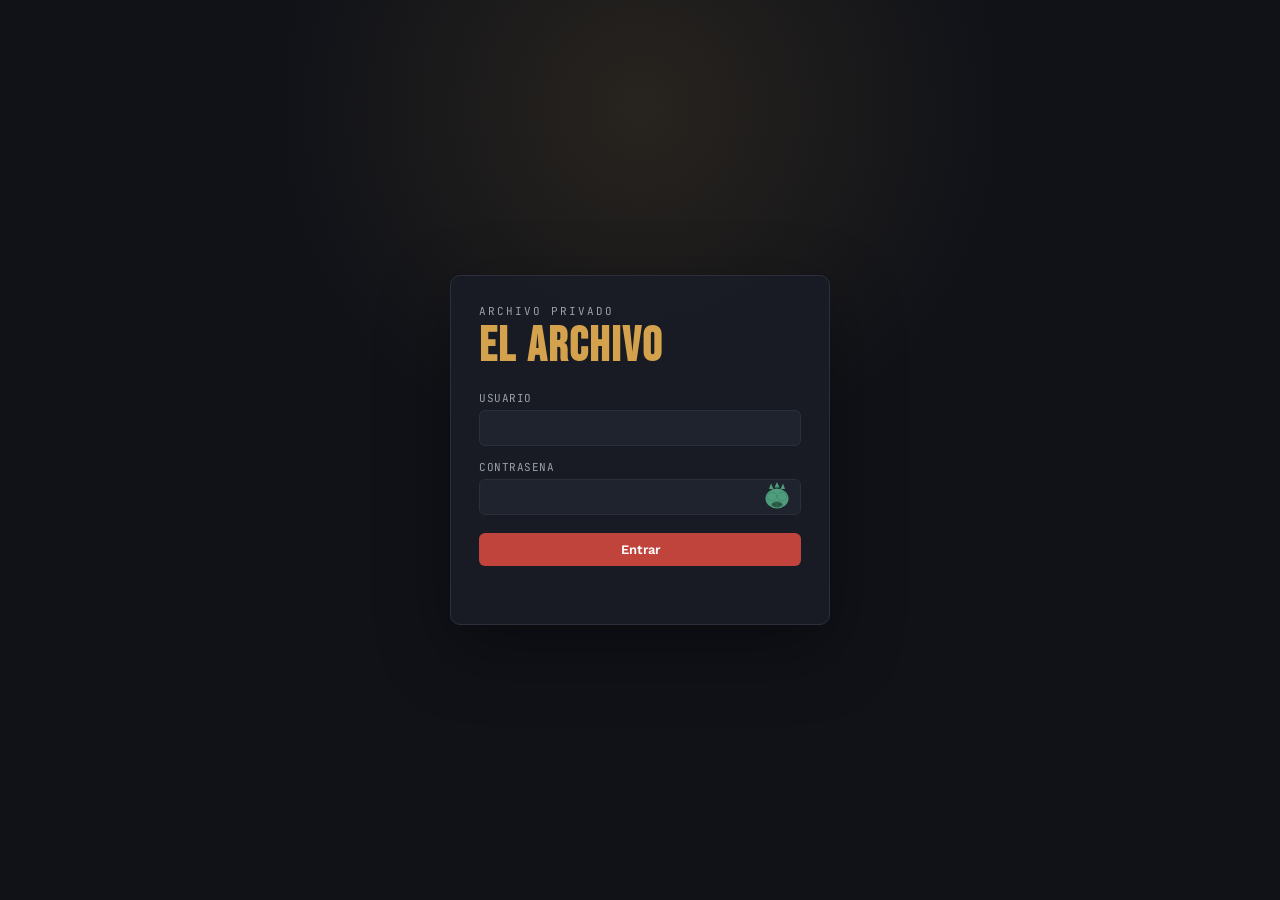
<file: login.html>
<!DOCTYPE html>
<html lang="es">
<head>
<meta charset="UTF-8">
<meta name="viewport" content="width=device-width, initial-scale=1">
<meta name="description" content="Entrada privada a El Archivo.">
<title>Entrar - El Archivo</title>
<link rel="stylesheet" href="style.css">
</head>
<body class="login-page">
  <main class="login-shell">
    <section class="login-card" aria-labelledby="loginTitle">
      <p class="login-kicker">Archivo privado</p>
      <h1 id="loginTitle">EL ARCHIVO</h1>
      <form id="loginForm" class="login-form">
        <div class="field">
          <label for="loginUser">Usuario</label>
          <input id="loginUser" name="username" type="text" autocomplete="username" required>
        </div>
        <div class="field">
          <label for="loginPassword">Contrasena</label>
          <div class="password-wrap">
            <input id="loginPassword" name="password" type="password" autocomplete="current-password" required>
            <button type="button" class="pw-toggle" id="pwToggle" aria-label="Mostrar contrasena" aria-pressed="false">
              <svg id="dinoIcon" class="dino" viewBox="0 0 64 64" xmlns="http://www.w3.org/2000/svg" aria-hidden="true">
                <polygon class="dino-spike" points="16,16 20,5 25,16"></polygon>
                <polygon class="dino-spike" points="27,13 32,2 37,13"></polygon>
                <polygon class="dino-spike" points="39,16 44,5 48,16"></polygon>
                <ellipse class="dino-head" cx="32" cy="35" rx="23" ry="20"></ellipse>
                <ellipse class="dino-snout" cx="32" cy="47" rx="11" ry="6"></ellipse>
                <circle class="dino-nostril" cx="27" cy="47" r="1.4"></circle>
                <circle class="dino-nostril" cx="37" cy="47" r="1.4"></circle>
                <circle class="dino-eye" cx="22" cy="31" r="7"></circle>
                <circle class="dino-eye" cx="42" cy="31" r="7"></circle>
                <circle class="dino-pupil" cx="22" cy="31" r="3.2"></circle>
                <circle class="dino-pupil" cx="42" cy="31" r="3.2"></circle>
                <g class="dino-hand dino-hand-left">
                  <ellipse cx="22" cy="31" rx="9.5" ry="8.5"></ellipse>
                  <path class="dino-claw" d="M14,29 l-4,-2 M14,31 l-5,0 M14,33 l-4,2"></path>
                </g>
                <g class="dino-hand dino-hand-right">
                  <ellipse cx="42" cy="31" rx="9.5" ry="8.5"></ellipse>
                  <path class="dino-claw" d="M50,29 l4,-2 M50,31 l5,0 M50,33 l4,2"></path>
                </g>
              </svg>
            </button>
          </div>
        </div>
        <button class="btn-primary login-submit" type="submit">Entrar</button>
        <p class="login-error" id="loginError" role="alert"></p>
      </form>
    </section>
  </main>
  <script>
    const pwInput = document.getElementById('loginPassword');
    const pwToggle = document.getElementById('pwToggle');
    const dinoIcon = document.getElementById('dinoIcon');
    pwToggle.addEventListener('click', () => {
      const showing = pwInput.type === 'text';
      pwInput.type = showing ? 'password' : 'text';
      dinoIcon.classList.toggle('peeking', !showing);
      pwToggle.setAttribute('aria-pressed', String(!showing));
      pwToggle.setAttribute('aria-label', showing ? 'Mostrar contrasena' : 'Ocultar contrasena');
    });

    const form = document.getElementById('loginForm');
    const error = document.getElementById('loginError');
    form.addEventListener('submit', async event => {
      event.preventDefault();
      error.textContent = '';
      const button = form.querySelector('.login-submit');
      button.disabled = true;
      try {
        const res = await fetch('/api/login', {
          method: 'POST',
          headers: { 'Content-Type': 'application/json' },
          body: JSON.stringify({
            username: document.getElementById('loginUser').value.trim(),
            password: document.getElementById('loginPassword').value,
          }),
        });
        if (!res.ok) {
          const data = await res.json().catch(() => ({}));
          throw new Error(data.error || 'No se pudo entrar');
        }
        window.location.href = '/';
      } catch (e) {
        error.textContent = e.message;
      } finally {
        button.disabled = false;
      }
    });
  </script>
</body>
</html>
</file>
<file: style.css>
@import url('https://fonts.googleapis.com/css2?family=Bebas+Neue&family=Work+Sans:wght@400;500;600&family=JetBrains+Mono:wght@400;600&display=swap');

/* ============================================================
   TOKENS
   ============================================================ */
:root{
  --ink:#eef0f0;
  --dim:#9aa0ab;
  --faint:#5c6270;
  --bg:#101218;
  --panel:#191c25;
  --panel-2:#1f232e;
  --panel-3:#252a37;
  --line:#2b2f3b;
  --gold:#d4a24c;
  --gold-dim:#8a6a30;
  --crimson:#c1443c;
  --crimson-dim:#7a2d28;
  --jade:#4e9d7c;
  --jade-dim:#2f5f4b;
  --display: 'Bebas Neue', sans-serif;
  --body: 'Work Sans', sans-serif;
  --mono: 'JetBrains Mono', monospace;
}
*{ box-sizing:border-box; }
html{ scroll-behavior:smooth; }
body{
  margin:0;
  background:
    radial-gradient(ellipse at top, rgba(212,162,76,0.06), transparent 55%),
    var(--bg);
  color:var(--ink);
  font-family:var(--body);
  min-height:100vh;
  padding:0 0 80px;
  display:flex;
  flex-direction:column;
}
button, input, select{ font:inherit; }
button:focus-visible,
input:focus-visible,
select:focus-visible,
a:focus-visible{
  outline:2px solid var(--gold);
  outline-offset:3px;
}
.skip-link{
  position:absolute;
  left:16px;
  top:12px;
  z-index:10;
  transform:translateY(-140%);
  background:var(--gold);
  color:var(--bg);
  padding:8px 12px;
  border-radius:6px;
  font-family:var(--mono);
  font-size:12px;
}
.skip-link:focus{ transform:translateY(0); }

/* ============================================================
   HEADER / MARQUEE
   ============================================================ */
.marquee{
  padding:42px 24px 26px;
  text-align:center;
  border-bottom:1px solid var(--line);
  position:relative;
  background:
    linear-gradient(180deg, rgba(255,255,255,0.025), transparent),
    radial-gradient(circle at 50% 0%, rgba(212,162,76,0.10), transparent 36%);
}
.marquee::before, .marquee::after{
  content:'';
  position:absolute;
  top:0; bottom:0;
  width:1px;
  background:repeating-linear-gradient(to bottom, var(--gold-dim) 0 6px, transparent 6px 14px);
  opacity:.5;
}
.marquee::before{ left:14px; }
.marquee::after{ right:14px; }
.marquee h1{
  font-family:var(--display);
  font-size:clamp(38px,7vw,64px);
  letter-spacing:4px;
  margin:0;
  color:var(--gold);
  text-shadow:0 0 24px rgba(212,162,76,0.25);
}
.marquee p{
  margin:6px 0 0;
  color:var(--dim);
  font-size:13px;
  letter-spacing:2px;
  text-transform:uppercase;
}
.who{
  margin-top:16px;
  display:flex;
  justify-content:center;
  gap:8px;
  flex-wrap:wrap;
}
.viewer-label{
  font-family:var(--mono);
  font-size:11px;
  color:var(--faint);
  align-self:center;
}
.who-btn{
  font-family:var(--mono);
  font-size:11px;
  letter-spacing:1px;
  background:var(--panel);
  border:1px solid var(--line);
  color:var(--dim);
  padding:6px 14px;
  border-radius:20px;
  cursor:pointer;
  transition:.15s;
  display:inline-flex;
  align-items:center;
  gap:7px;
}
.who-btn:hover{ border-color:var(--gold-dim); color:var(--ink); }
.who-btn.active{
  border-color:var(--gold);
  color:var(--gold);
  background:rgba(212,162,76,0.08);
}
.who-avatar{
  width:22px;
  height:22px;
  border-radius:50%;
  object-fit:cover;
  border:1px solid rgba(255,255,255,0.18);
  flex:0 0 auto;
}
.logout-btn{
  margin-left:8px;
  color:var(--crimson);
  border-color:var(--crimson-dim);
}
.logout-btn:hover{
  color:var(--ink);
  background:rgba(199,75,67,0.12);
}
.admin-btn{
  color:var(--jade);
  border-color:var(--jade-dim);
}

/* ============================================================
   TABS
   ============================================================ */
.tabs{
  max-width:1180px;
  margin:24px auto 0;
  padding:0 24px;
  display:flex;
  gap:6px;
  flex-wrap:wrap;
  justify-content:center;
}
.tab{
  font-family:var(--display);
  font-size:16px;
  letter-spacing:1.5px;
  background:var(--panel);
  border:1px solid var(--line);
  color:var(--dim);
  padding:9px 20px 6px;
  cursor:pointer;
  border-radius:3px 3px 0 0;
  position:relative;
  transition:.15s;
}
.tab:hover{ color:var(--ink); }
.tab .count{
  font-family:var(--mono);
  font-size:10px;
  color:var(--faint);
  margin-left:6px;
}
.tab.active{
  color:var(--bg);
  background:var(--gold);
  border-color:var(--gold);
}
.tab.active .count{ color:rgba(16,18,24,0.6); }

/* ============================================================
   COVER BANNER (per-section image, stored separately)
   ============================================================ */
.cover-banner{
  max-width:1180px;
  margin:16px auto 0;
  padding:0 24px;
  position:relative;
  height:180px;
  border-radius:10px;
  overflow:hidden;
}
.cover-img{
  position:absolute;
  inset:0 24px;
  width:calc(100% - 48px);
  height:100%;
  object-fit:cover;
  object-position:center 18%;
  border-radius:10px;
  background:var(--panel-2);
}
.cover-banner.auto-cover .cover-img{
  filter:saturate(1.12) contrast(1.04);
}
.cover-banner.auto-cover .cover-overlay{
  background:
    linear-gradient(to right, rgba(10,11,15,0.88), rgba(10,11,15,0.30) 58%, rgba(10,11,15,0.74)),
    linear-gradient(to top, rgba(10,11,15,0.82), rgba(10,11,15,0.08) 62%);
}
.cover-overlay{
  position:absolute;
  inset:0 24px;
  border-radius:10px;
  background:linear-gradient(to top, rgba(10,11,15,0.85), rgba(10,11,15,0.05) 60%);
}
.cover-label{
  position:absolute;
  left:40px; bottom:14px;
  font-family:var(--display);
  font-size:26px;
  letter-spacing:2px;
  color:var(--ink);
  text-shadow:0 2px 10px rgba(0,0,0,0.5);
}
.cover-edit-btn{
  position:absolute;
  top:12px; right:36px;
  font-family:var(--mono);
  font-size:11px;
  letter-spacing:.5px;
  background:rgba(16,18,24,0.7);
  border:1px solid var(--line);
  color:var(--dim);
  padding:6px 12px;
  border-radius:16px;
  cursor:pointer;
  backdrop-filter:blur(3px);
  transition:.15s;
}
.cover-edit-btn:hover{ color:var(--gold); border-color:var(--gold-dim); }
.cover-cropper{
  margin-top:10px;
  display:grid;
  gap:10px;
}
.cover-crop-preview{
  height:150px;
  border:1px solid var(--line);
  border-radius:8px;
  overflow:hidden;
  background:var(--panel-3);
}
.cover-crop-preview img{
  width:100%;
  height:100%;
  object-fit:cover;
  object-position:50% 18%;
  display:block;
}

/* ============================================================
   TOOLBAR
   ============================================================ */
.toolbar{
  max-width:1180px;
  margin:18px auto 0;
  padding:12px;
  display:grid;
  grid-template-columns:minmax(280px, 1fr) auto;
  gap:12px;
  align-items:center;
  border:1px solid var(--line);
  border-radius:8px;
  background:linear-gradient(180deg, rgba(255,255,255,0.028), rgba(25,28,37,0.54));
  box-shadow:0 14px 34px rgba(0,0,0,0.16);
}
.search-box{
  position:relative;
  min-width:0;
}
.search-box::before{
  content:'';
  position:absolute;
  left:14px;
  top:50%;
  width:9px;
  height:9px;
  border:1px solid var(--faint);
  border-radius:50%;
  transform:translateY(-55%);
  opacity:.8;
  pointer-events:none;
}
.search-box::after{
  content:'';
  position:absolute;
  left:23px;
  top:50%;
  width:6px;
  height:1px;
  background:var(--faint);
  transform:translateY(5px) rotate(45deg);
  opacity:.8;
  pointer-events:none;
}
.toolbar-controls{
  display:flex;
  gap:10px;
  align-items:center;
  justify-content:flex-end;
  min-width:0;
}
.toolbar input[type=text]{
  width:100%;
  background:var(--panel);
  border:1px solid var(--line);
  color:var(--ink);
  font-family:var(--body);
  font-size:14px;
  padding:12px 44px 12px 38px;
  border-radius:6px;
  box-shadow:inset 0 1px 0 rgba(255,255,255,0.02);
  transition:border-color .15s ease, background .15s ease, box-shadow .15s ease;
}
.toolbar input[type=text]:focus{
  outline:none;
  border-color:var(--gold);
  background:var(--panel-2);
  box-shadow:0 0 0 3px rgba(212,162,76,0.08);
}
.search-clear{
  position:absolute;
  right:8px;
  top:50%;
  width:28px;
  height:28px;
  display:grid;
  place-items:center;
  border:1px solid transparent;
  border-radius:5px;
  background:transparent;
  color:var(--faint);
  font-family:var(--mono);
  font-size:13px;
  line-height:1;
  cursor:pointer;
  opacity:0;
  pointer-events:none;
  transform:translateY(-50%);
  transition:.15s;
}
.search-box.has-value .search-clear{
  opacity:1;
  pointer-events:auto;
}
.search-clear:hover{
  color:var(--ink);
  border-color:var(--line);
  background:rgba(255,255,255,0.03);
}
.chip-group{
  display:flex;
  gap:6px;
  flex-wrap:wrap;
  justify-content:flex-end;
  min-width:0;
}
.global-search-btn{
  font-family:var(--mono);
  font-size:12px;
  background:rgba(78,157,124,0.08);
  color:var(--jade);
  border:1px solid var(--jade-dim);
  padding:9px 14px;
  border-radius:6px;
  cursor:pointer;
  white-space:nowrap;
  transition:.15s;
}
.global-search-btn:hover{
  color:var(--ink);
  background:rgba(78,157,124,0.14);
  border-color:var(--jade);
  transform:translateY(-1px);
}
.global-search-btn:active{ transform:translateY(0) scale(.98); }
.chip{
  font-size:12px;
  font-family:var(--mono);
  padding:7px 12px;
  border-radius:16px;
  border:1px solid var(--line);
  background:var(--panel);
  color:var(--dim);
  cursor:pointer;
  white-space:nowrap;
  transition:.15s;
}
.chip:hover{ color:var(--ink); }
.chip.active{ border-color:var(--jade); color:var(--jade); background:rgba(78,157,124,0.08); }
#statusFilter .chip[data-status="pendiente"].active{ border-color:var(--faint); color:var(--ink); background:rgba(92,98,112,0.14); }
#statusFilter .chip[data-status="en-curso"].active{ border-color:var(--gold); color:var(--gold); background:rgba(212,162,76,0.10); }
#statusFilter .chip[data-status="completado"].active{ border-color:var(--jade); color:var(--jade); background:rgba(78,157,124,0.10); }
.add-btn{
  font-family:var(--display);
  font-size:16px;
  letter-spacing:1px;
  background:var(--crimson);
  color:#fff;
  border:none;
  padding:10px 22px;
  border-radius:6px;
  cursor:pointer;
  box-shadow:0 4px 14px rgba(193,68,60,0.3);
  white-space:nowrap;
  transition:.15s;
}
.add-btn:hover{ filter:brightness(1.08); transform:translateY(-1px); }
.add-btn:active{ transform:translateY(0) scale(.97); }

/* ============================================================
   PULSE PANEL
   ============================================================ */
.pulse-panel{
  max-width:1180px;
  margin:14px auto 0;
  padding:14px;
  display:grid;
  grid-template-columns:minmax(260px, 1fr) auto auto;
  align-items:center;
  gap:14px;
  border:1px solid rgba(212,162,76,0.22);
  border-radius:8px;
  background:
    linear-gradient(135deg, rgba(212,162,76,0.13), rgba(78,157,124,0.06) 42%, rgba(25,28,37,0.72)),
    var(--panel);
  box-shadow:0 18px 46px rgba(0,0,0,0.22);
}
.pulse-copy{
  min-width:0;
}
.pulse-kicker{
  display:block;
  color:var(--gold);
  font-family:var(--mono);
  font-size:10px;
  letter-spacing:1.4px;
  text-transform:uppercase;
  margin-bottom:5px;
}
.pulse-copy h2{
  margin:0;
  color:var(--ink);
  font-family:var(--display);
  font-size:clamp(24px, 4vw, 38px);
  letter-spacing:1.6px;
  line-height:.95;
  text-wrap:balance;
}
.pulse-copy p{
  margin:7px 0 10px;
  color:var(--dim);
  font-size:13px;
  line-height:1.35;
}
.pulse-meter{
  height:6px;
  width:100%;
  border-radius:999px;
  overflow:hidden;
  background:rgba(16,18,24,0.62);
  border:1px solid rgba(255,255,255,0.04);
}
.pulse-meter span{
  display:block;
  height:100%;
  width:0;
  border-radius:inherit;
  background:linear-gradient(90deg, var(--gold-dim), var(--gold), var(--jade));
  transition:width .28s ease;
}
.pulse-stats{
  display:grid;
  grid-template-columns:repeat(4, minmax(58px, 1fr));
  gap:6px;
  min-width:310px;
}
.pulse-stat{
  border:1px solid var(--line);
  border-radius:7px;
  background:rgba(16,18,24,0.42);
  color:var(--dim);
  padding:8px 9px;
  cursor:pointer;
  text-align:left;
  transition:.15s;
}
.pulse-stat strong{
  display:block;
  color:var(--ink);
  font-family:var(--mono);
  font-size:17px;
  line-height:1;
  font-variant-numeric:tabular-nums;
}
.pulse-stat span{
  display:block;
  margin-top:4px;
  font-family:var(--mono);
  font-size:9px;
  text-transform:uppercase;
  letter-spacing:.6px;
}
.pulse-stat:hover,
.pulse-stat.active{
  border-color:var(--gold-dim);
  color:var(--gold);
  background:rgba(212,162,76,0.09);
}
.pulse-actions{
  display:flex;
  gap:8px;
  align-items:center;
}
.pulse-primary,
.pulse-secondary{
  border-radius:6px;
  padding:10px 14px;
  font-family:var(--mono);
  font-size:12px;
  cursor:pointer;
  white-space:nowrap;
  transition:.15s;
}
.pulse-primary{
  border:1px solid var(--gold-dim);
  background:var(--gold);
  color:var(--bg);
}
.pulse-secondary{
  border:1px solid var(--line);
  background:rgba(16,18,24,0.48);
  color:var(--dim);
}
.pulse-primary:hover,
.pulse-secondary:hover{
  transform:translateY(-1px);
}
.pulse-secondary:hover{
  color:var(--ink);
  border-color:var(--gold-dim);
}
.card.pulse-highlight{
  animation:pulse-card 1.1s ease;
}
@keyframes pulse-card{
  0%,100%{ box-shadow:0 10px 24px rgba(0,0,0,0.35); }
  35%{ box-shadow:0 0 0 3px rgba(212,162,76,0.36), 0 18px 44px rgba(212,162,76,0.22); }
}

/* ============================================================
   GRID
   ============================================================ */
.grid{
  max-width:1180px;
  margin:24px auto 0;
  padding:0 24px;
  display:grid;
  grid-template-columns:repeat(auto-fill,minmax(280px,1fr));
  align-items:start;
  gap:18px;
}
.empty{
  max-width:1180px;
  margin:60px auto;
  text-align:center;
  color:var(--dim);
  font-size:14px;
  padding:36px 24px;
  border:1px dashed var(--line);
  border-radius:10px;
  background:rgba(25,28,37,0.52);
}
.empty b{
  color:var(--ink);
  display:block;
  font-family:var(--display);
  font-size:28px;
  letter-spacing:1.5px;
  margin-bottom:6px;
}

/* ============================================================
   CARD (ticket stub)
   ============================================================ */
.card{
  background:var(--panel);
  border:1px solid var(--line);
  border-radius:8px;
  overflow:hidden;
  display:flex;
  flex-direction:column;
  position:relative;
  transition:transform .18s ease, box-shadow .18s ease, border-color .18s ease;
}
.card:hover{
  transform:translateY(-3px);
  border-color:var(--gold-dim);
  box-shadow:0 10px 24px rgba(0,0,0,0.35);
}
.poster{
  width:100%;
  aspect-ratio:2/3;
  object-fit:cover;
  object-position:center top;
  display:block;
  background:var(--panel-2);
}
.poster-link{
  display:block;
  color:inherit;
  text-decoration:none;
}
.poster-link:hover .poster,
.poster-link:hover .poster-fallback{
  filter:brightness(1.08);
}
.poster-fallback{
  width:100%;
  aspect-ratio:2/3;
  display:flex;
  align-items:center;
  justify-content:center;
  color:var(--faint);
  font-family:var(--display);
  font-size:14px;
  letter-spacing:1px;
  background:repeating-linear-gradient(135deg, var(--panel-2) 0 10px, var(--panel) 10px 20px);
  text-align:center;
  padding:10px;
}
.cat-tag{
  position:absolute;
  top:10px; left:10px;
  font-family:var(--mono);
  font-size:10px;
  letter-spacing:1px;
  padding:3px 8px;
  border-radius:3px;
  background:rgba(16,18,24,0.75);
  backdrop-filter:blur(3px);
  color:var(--gold);
  border:1px solid rgba(212,162,76,0.4);
  text-transform:uppercase;
}
.card-body{
  padding:12px 14px 14px;
  display:flex;
  flex-direction:column;
  gap:8px;
  flex:1;
}
.card-title{
  font-family:var(--body);
  font-weight:600;
  font-size:14.5px;
  line-height:1.25;
  color:var(--ink);
}
.who-tag{
  align-self:flex-start;
  font-family:var(--mono);
  font-size:9.5px;
  letter-spacing:.5px;
  color:var(--dim);
  border:1px solid var(--line);
  border-radius:10px;
  padding:2px 7px;
  text-transform:uppercase;
}
.status-badge{
  align-self:flex-start;
  font-family:var(--mono);
  font-size:10px;
  letter-spacing:.5px;
  padding:2px 8px;
  border-radius:10px;
  text-transform:uppercase;
  transition:.15s;
}
.status-pendiente{ color:var(--faint); border:1px solid var(--line); }
.status-en-curso{ color:var(--gold); border:1px solid var(--gold-dim); }
.status-completado{ color:var(--jade); border:1px solid var(--jade-dim); }

.status-select{ display:flex; gap:5px; flex-wrap:wrap; align-self:flex-start; }
.status-opt{
  font-family:var(--mono);
  font-size:9.5px;
  letter-spacing:.5px;
  padding:3px 8px;
  border-radius:10px;
  text-transform:uppercase;
  background:none;
  border:1px solid var(--line);
  color:var(--faint);
  cursor:pointer;
  transition:.12s;
}
.status-opt:hover{ border-color:var(--dim); color:var(--dim); }
.status-opt.status-pendiente.active{ color:var(--ink); border-color:var(--faint); background:rgba(92,98,112,0.20); }
.status-opt.status-en-curso.active{ color:var(--gold); border-color:var(--gold-dim); background:rgba(212,162,76,0.14); }
.status-opt.status-completado.active{ color:var(--jade); border-color:var(--jade-dim); background:rgba(78,157,124,0.16); }

.stub{
  margin-top:6px;
  padding-top:10px;
  border-top:1px dashed var(--line);
  position:relative;
}
.stub + .stub{ margin-top:10px; }
.stub::before, .stub::after{
  content:'';
  position:absolute;
  top:-5px;
  width:9px; height:9px;
  border-radius:50%;
  background:var(--bg);
  border:1px solid var(--line);
}
.stub::before{ left:-16px; }
.stub::after{ right:-16px; }

.progress-row{
  display:flex;
  align-items:center;
  gap:8px;
  font-family:var(--mono);
  font-size:11.5px;
  color:var(--dim);
}
.progress-track{
  flex:1;
  height:5px;
  background:var(--panel-2);
  border-radius:3px;
  overflow:hidden;
}
.progress-fill{
  height:100%;
  background:linear-gradient(90deg, var(--gold-dim), var(--gold));
  transition:width .3s ease;
}
.stepper{ display:flex; align-items:center; gap:6px; }
.stepper.small{ gap:4px; }
.stepper button{
  width:22px; height:22px;
  border-radius:4px;
  border:1px solid var(--line);
  background:var(--panel-2);
  color:var(--ink);
  cursor:pointer;
  font-family:var(--mono);
  font-size:13px;
  line-height:1;
  transition:.12s;
}
.stepper.small button{ width:18px; height:18px; font-size:11px; }
.stepper button:hover{ border-color:var(--gold); color:var(--gold); }
.stepper button:active{ transform:scale(.9); }
.stepper button:disabled{
  opacity:.35;
  cursor:not-allowed;
  transform:none;
}
.stepper button:disabled:hover{
  border-color:var(--line);
  color:var(--ink);
}
.count-input{
  width:46px;
  height:24px;
  border:1px solid var(--line);
  border-radius:5px;
  background:var(--panel);
  color:var(--ink);
  font-family:var(--mono);
  font-size:11px;
  text-align:center;
  font-variant-numeric:tabular-nums;
  transition:border-color .12s ease, background .12s ease;
}
.count-input:hover{ border-color:var(--faint); }
.count-input:focus{
  border-color:var(--gold);
  background:var(--panel-3);
}
.count-input-wide{ width:68px; }
.season-total{
  color:var(--dim);
  font-size:10.5px;
  font-variant-numeric:tabular-nums;
  white-space:nowrap;
}

.card-actions{
  display:flex;
  justify-content:flex-end;
  gap:12px;
  margin:2px 0 4px;
}
.link-btn{
  background:none;
  border:none;
  color:var(--faint);
  font-family:var(--mono);
  font-size:11px;
  letter-spacing:.5px;
  cursor:pointer;
  padding:0;
  text-transform:uppercase;
  transition:.12s;
}
.link-btn:hover{ color:var(--ink); }
.link-btn.danger:hover{ color:var(--crimson); }

/* ============================================================
   SEASONS / ARCS (shared by series, anime, manga & manhwa)
   ============================================================ */
.seasons-toggle{
  display:flex;
  align-items:center;
  justify-content:space-between;
  width:100%;
  background:none;
  border:none;
  color:var(--dim);
  font-family:var(--mono);
  font-size:11.5px;
  letter-spacing:.3px;
  cursor:pointer;
  padding:0;
}
.seasons-toggle:hover{ color:var(--ink); }
.seasons-toggle .chevron{ transition:transform .2s ease; display:inline-block; }
.seasons-toggle.open .chevron{ transform:rotate(180deg); }

.seasons-panel{
  max-height:0;
  overflow:hidden;
  transition:max-height .25s ease;
  scrollbar-width:thin;
  scrollbar-color:var(--line) transparent;
}
.seasons-panel.open{
  max-height:340px;
  overflow-y:auto;
  padding-right:4px;
}
.seasons-inner{ padding-top:10px; display:flex; flex-direction:column; gap:6px; }

.season-row{
  display:flex;
  flex-direction:column;
  gap:8px;
  background:var(--panel-2);
  border:1px solid var(--line);
  border-radius:6px;
  padding:8px;
  font-family:var(--mono);
  font-size:11px;
}
.season-head{
  display:flex;
  align-items:center;
  justify-content:space-between;
  gap:8px;
}
.season-num{ color:var(--ink); font-weight:600; min-width:26px; }
.watch-progress{
  height:5px;
  border-radius:999px;
  overflow:hidden;
  background:var(--panel);
  border:1px solid rgba(92,98,112,0.35);
}
.watch-progress span{
  display:block;
  height:100%;
  background:linear-gradient(90deg, var(--gold-dim), var(--gold));
}
.season-actions-row{
  display:grid;
  grid-template-columns:22px 48px minmax(82px, 1fr) auto;
  align-items:center;
  gap:6px;
}
.season-count{ color:var(--dim); min-width:34px; text-align:center; }
.status-chip-btn{
  justify-self:start;
  border:1px solid var(--line);
  background:none;
  border-radius:10px;
  padding:2px 7px;
  font-family:var(--mono);
  font-size:9.5px;
  text-transform:uppercase;
  cursor:pointer;
  margin-left:0;
  transition:.12s;
}
.mini-control{
  width:22px;
  height:24px;
  border-radius:5px;
  border:1px solid var(--line);
  background:var(--panel);
  color:var(--ink);
  cursor:pointer;
  font-family:var(--mono);
}
.mini-control:hover{ border-color:var(--gold); color:var(--gold); }
.watch-btn{
  min-height:24px;
  border-radius:5px;
  border:1px solid var(--gold-dim);
  background:rgba(212,162,76,0.08);
  color:var(--gold);
  cursor:pointer;
  font-family:var(--mono);
  font-size:10.5px;
  padding:4px 8px;
  white-space:nowrap;
}
.watch-btn:hover{ background:rgba(212,162,76,0.15); }
.watch-btn:disabled{
  opacity:.45;
  cursor:not-allowed;
}
.season-empty{
  color:var(--faint);
  font-family:var(--mono);
  font-size:11px;
  border:1px dashed var(--line);
  border-radius:6px;
  padding:10px;
}

.season-add-row{ display:flex; gap:6px; align-items:center; margin-top:2px; }
.season-add-row input{
  width:64px;
  background:var(--panel-3);
  border:1px solid var(--line);
  color:var(--ink);
  font-family:var(--mono);
  font-size:11px;
  padding:5px 6px;
  border-radius:5px;
}
.season-add-row button{
  flex:1;
  background:var(--panel-3);
  border:1px dashed var(--gold-dim);
  color:var(--gold);
  font-family:var(--mono);
  font-size:11px;
  padding:6px 8px;
  border-radius:5px;
  cursor:pointer;
  transition:.12s;
}
.season-add-row button:hover{ background:rgba(212,162,76,0.1); }

.linear-chapters{
  display:flex;
  flex-direction:column;
  gap:8px;
}
.linear-title{
  font-family:var(--mono);
  font-size:11.5px;
  color:var(--dim);
  text-transform:uppercase;
  letter-spacing:.4px;
}
.linear-controls{
  display:grid;
  grid-template-columns:auto minmax(0, 1fr);
  align-items:center;
  gap:8px;
}
.linear-chapters .status-chip-btn{
  align-self:flex-start;
  margin-left:0;
}
.linear-label{
  font-family:var(--mono);
  font-size:10.5px;
  color:var(--faint);
  text-transform:uppercase;
}

.subtype-tag{
  font-family:var(--mono);
  font-size:9.5px;
  color:var(--faint);
  text-transform:uppercase;
  letter-spacing:.5px;
}

/* ============================================================
   MODAL
   ============================================================ */
.overlay{
  position:fixed; inset:0;
  background:rgba(8,9,13,0.72);
  display:none;
  align-items:center;
  justify-content:center;
  padding:20px;
  z-index:50;
}
.overlay.show{ display:flex; animation:fadeIn .15s ease; }
@keyframes fadeIn{ from{opacity:0;} to{opacity:1;} }
.modal{
  background:var(--panel);
  border:1px solid var(--line);
  border-radius:10px;
  width:100%;
  max-width:420px;
  padding:26px;
  max-height:90vh;
  overflow-y:auto;
  animation:modalIn .18s ease;
}
@keyframes modalIn{ from{opacity:0; transform:translateY(8px) scale(.98);} to{opacity:1; transform:translateY(0) scale(1);} }
.modal h2{
  font-family:var(--display);
  letter-spacing:1.5px;
  color:var(--gold);
  margin:0 0 18px;
  font-size:26px;
}
.field{ margin-bottom:14px; }
.field label{
  display:block;
  font-family:var(--mono);
  font-size:11px;
  color:var(--dim);
  letter-spacing:.5px;
  margin-bottom:5px;
  text-transform:uppercase;
}
.field input, .field select{
  width:100%;
  background:var(--panel-2);
  border:1px solid var(--line);
  color:var(--ink);
  font-family:var(--body);
  font-size:14px;
  padding:9px 12px;
  border-radius:6px;
  transition:.15s;
}
.field input:focus, .field select:focus{ outline:none; border-color:var(--gold); }
.field-row{ display:flex; gap:10px; }
.field-row .field{ flex:1; }
.lookup-panel{
  margin:-4px 0 14px;
  border:1px solid rgba(212,162,76,0.22);
  background:rgba(212,162,76,0.04);
  border-radius:8px;
  padding:10px;
}
.lookup-actions{
  display:grid;
  grid-template-columns:auto minmax(0, 1fr);
  gap:10px;
  align-items:center;
}
.lookup-btn{
  padding:8px 12px;
  color:var(--gold);
  border-color:var(--gold-dim);
}
.lookup-btn:disabled{
  opacity:.55;
  cursor:wait;
}
.lookup-status{
  color:var(--faint);
  font-size:12px;
  line-height:1.3;
}
.provider-search{
  display:grid;
  grid-template-columns:1fr 1fr;
  gap:8px;
  margin-top:9px;
}
.provider-search-btn{
  min-width:0;
  border:1px solid var(--line);
  border-radius:999px;
  background:rgba(16,20,29,0.75);
  color:var(--dim);
  font-family:var(--mono);
  font-size:10px;
  letter-spacing:.3px;
  padding:7px 8px;
  cursor:pointer;
  white-space:nowrap;
}
.provider-search-btn:hover,
.provider-search-btn:focus-visible{
  outline:none;
  border-color:var(--gold-dim);
  color:var(--gold);
  background:rgba(212,162,76,0.08);
}
.metadata-results{
  display:flex;
  flex-direction:column;
  gap:8px;
  margin-top:10px;
}
.metadata-result{
  width:100%;
  display:grid;
  grid-template-columns:38px minmax(0, 1fr) auto;
  gap:10px;
  align-items:center;
  text-align:left;
  border:1px solid var(--line);
  border-radius:7px;
  background:var(--panel);
  color:var(--ink);
  padding:7px;
  cursor:pointer;
}
.metadata-result:hover,
.metadata-result:focus-visible{
  outline:none;
  border-color:var(--gold-dim);
  background:rgba(212,162,76,0.07);
}
.metadata-thumb{
  width:34px;
  height:48px;
  border-radius:4px;
  overflow:hidden;
  background:var(--panel-3);
}
.metadata-thumb img{
  width:100%;
  height:100%;
  object-fit:cover;
  display:block;
}
.metadata-copy{
  min-width:0;
  display:flex;
  flex-direction:column;
  gap:3px;
}
.metadata-copy strong{
  font-size:13px;
  line-height:1.2;
  white-space:nowrap;
  overflow:hidden;
  text-overflow:ellipsis;
}
.metadata-copy small{
  color:var(--dim);
  font-size:11px;
  line-height:1.25;
  overflow:hidden;
  display:-webkit-box;
  -webkit-line-clamp:2;
  -webkit-box-orient:vertical;
}
.metadata-source{
  align-self:start;
  border:1px solid var(--line);
  border-radius:999px;
  color:var(--gold);
  font-family:var(--mono);
  font-size:9px;
  padding:3px 6px;
  white-space:nowrap;
}
.metadata-empty{
  color:var(--dim);
  font-size:12px;
  border:1px dashed var(--line);
  border-radius:7px;
  padding:10px;
}
.progress-editor{
  border:1px solid var(--line);
  background:var(--panel-2);
  border-radius:8px;
  padding:12px;
}
.progress-editor-help{
  color:var(--faint);
  font-size:11px;
  line-height:1.4;
  margin:-2px 0 10px;
}
.progress-editor-list{
  display:flex;
  flex-direction:column;
  gap:8px;
}
.progress-editor-row{
  display:grid;
  grid-template-columns:42px minmax(0, 1fr) 28px;
  gap:8px;
  align-items:center;
  background:var(--panel);
  border:1px solid var(--line);
  border-radius:6px;
  padding:7px;
}
.progress-editor-row span,
.progress-editor-empty{
  color:var(--dim);
  font-family:var(--mono);
  font-size:11px;
}
.progress-editor .progress-total-input{
  padding:7px 9px;
  font-family:var(--mono);
  font-size:12px;
  text-align:center;
}
.progress-editor-remove{
  width:26px;
  height:26px;
  border:1px solid var(--line);
  border-radius:5px;
  background:var(--panel-2);
  color:var(--faint);
  cursor:pointer;
}
.progress-editor-remove:hover{ color:var(--crimson); border-color:var(--crimson-dim); }
.progress-editor-add{
  width:100%;
  margin-top:8px;
  border:1px dashed var(--gold-dim);
  border-radius:6px;
  background:transparent;
  color:var(--gold);
  cursor:pointer;
  font-family:var(--mono);
  font-size:11px;
  padding:8px;
}
.progress-editor-add:hover{ background:rgba(212,162,76,0.08); }
.image-picker{
  display:grid;
  grid-template-columns:1fr auto 1fr;
  gap:8px;
  align-items:center;
}
.image-picker span{
  color:var(--faint);
  font-family:var(--mono);
  font-size:11px;
  text-transform:uppercase;
}
.field input[type=file]{
  font-size:12px;
  color:var(--dim);
}
.field input[type=file]::file-selector-button{
  margin-right:8px;
  background:var(--panel-3);
  border:1px solid var(--line);
  color:var(--ink);
  border-radius:5px;
  padding:6px 10px;
  font-family:var(--body);
  cursor:pointer;
}
.field input[type=file]::file-selector-button:hover{
  border-color:var(--gold-dim);
  color:var(--gold);
}
.image-preview{
  margin-top:10px;
  display:flex;
  align-items:center;
  justify-content:space-between;
  gap:12px;
  background:var(--panel-2);
  border:1px solid var(--line);
  border-radius:6px;
  padding:8px;
}
.image-preview img{
  width:54px;
  height:76px;
  object-fit:cover;
  border-radius:4px;
  background:var(--panel-3);
}
.modal-actions{ display:flex; justify-content:flex-end; gap:10px; margin-top:20px; }
.btn-secondary{
  background:none;
  border:1px solid var(--line);
  color:var(--dim);
  padding:9px 16px;
  border-radius:6px;
  font-family:var(--body);
  font-size:13px;
  cursor:pointer;
  transition:.15s;
}
.btn-secondary:hover{ color:var(--ink); }
.btn-primary{
  background:var(--crimson);
  border:none;
  color:#fff;
  padding:9px 18px;
  border-radius:6px;
  font-family:var(--body);
  font-weight:600;
  font-size:13px;
  cursor:pointer;
  transition:.15s;
}
.btn-primary:hover{ filter:brightness(1.08); }
.hint{ font-size:11px; color:var(--faint); margin-top:-8px; margin-bottom:14px; }

/* ============================================================
   TOAST
   ============================================================ */
.toast{
  position:fixed;
  bottom:22px; right:22px;
  background:var(--panel-3);
  border:1px solid var(--jade-dim);
  color:var(--jade);
  font-family:var(--mono);
  font-size:12px;
  padding:10px 16px;
  border-radius:6px;
  opacity:0;
  transform:translateY(8px);
  transition:opacity .2s ease, transform .2s ease;
  pointer-events:none;
  z-index:60;
}
.toast.show{ opacity:1; transform:translateY(0); }
.toast.error{
  border-color:var(--crimson-dim);
  color:var(--crimson);
}

/* ============================================================
   LOGIN
   ============================================================ */
.login-page{
  min-height:100vh;
  display:grid;
  place-items:center;
  padding:24px;
  background:
    radial-gradient(circle at 50% 12%, rgba(212,162,76,0.12), transparent 36%),
    var(--bg);
}
.login-shell{
  width:100%;
  max-width:380px;
}
.login-card{
  border:1px solid var(--line);
  border-radius:10px;
  background:rgba(25,28,37,0.94);
  box-shadow:0 24px 70px rgba(0,0,0,0.36);
  padding:28px;
}
.login-kicker{
  margin:0 0 6px;
  color:var(--dim);
  font-family:var(--mono);
  font-size:11px;
  letter-spacing:2px;
  text-transform:uppercase;
}
.login-card h1{
  margin:0 0 22px;
  color:var(--gold);
  font-family:var(--display);
  font-size:48px;
  line-height:.95;
  letter-spacing:2px;
}
.login-form .field{ margin-bottom:14px; }
.password-wrap{ position:relative; }
.password-wrap input{ padding-right:52px; }
.pw-toggle{
  position:absolute;
  top:50%;
  right:4px;
  transform:translateY(-50%);
  width:40px;
  height:40px;
  padding:0;
  background:transparent;
  border:none;
  cursor:pointer;
  display:flex;
  align-items:center;
  justify-content:center;
  border-radius:6px;
  transition:background .15s;
}
.pw-toggle:hover{ background:rgba(212,162,76,0.08); }
.pw-toggle:focus-visible{ outline:2px solid var(--gold); outline-offset:1px; }
.dino{ width:32px; height:32px; overflow:visible; }
.dino .dino-head{ fill:var(--jade); }
.dino .dino-spike{ fill:var(--jade); }
.dino .dino-snout{ fill:var(--jade-dim); }
.dino .dino-nostril{ fill:rgba(0,0,0,0.35); }
.dino .dino-eye{ fill:#f4f1e8; }
.dino .dino-pupil{
  fill:#1a1a1a;
  opacity:0;
  transform:scale(.4);
  transform-origin:center;
  transition:opacity .2s ease .15s, transform .2s ease .15s;
}
.dino.peeking .dino-pupil{ opacity:1; transform:scale(1); }
.dino-hand{ transform-origin:50% 100%; transition:transform .35s cubic-bezier(.34,1.56,.64,1); }
.dino-hand ellipse{ fill:var(--jade); stroke:var(--jade-dim); stroke-width:.5; }
.dino-claw{ stroke:var(--jade-dim); stroke-width:1; fill:none; opacity:0; transition:opacity .2s ease .3s; }
.dino.peeking .dino-hand-left{ transform:translate(-13px,-16px) rotate(-25deg); }
.dino.peeking .dino-hand-right{ transform:translate(13px,-16px) rotate(25deg); }
.dino.peeking .dino-claw{ opacity:1; }

.login-submit{
  width:100%;
  margin-top:4px;
}
.login-submit:disabled{
  opacity:.65;
  cursor:wait;
}
.login-error{
  min-height:18px;
  margin:12px 0 0;
  color:var(--crimson);
  font-size:12px;
}
.user-list{
  display:flex;
  flex-direction:column;
  gap:8px;
  margin-bottom:16px;
}
.user-row{
  display:grid;
  grid-template-columns:minmax(0, 1fr) auto;
  gap:10px;
  align-items:center;
  border:1px solid var(--line);
  background:var(--panel-2);
  border-radius:7px;
  padding:9px 10px;
}
.user-row.inactive{
  opacity:0.5;
}
.avatar-preview{
  margin-top:10px;
  display:flex;
  align-items:center;
  gap:12px;
  border:1px solid var(--line);
  border-radius:8px;
  background:rgba(16,18,24,0.48);
  padding:10px;
}
.avatar-preview img{
  width:72px;
  height:72px;
  border-radius:50%;
  object-fit:cover;
  border:1px solid rgba(255,255,255,0.16);
  background:var(--panel-3);
}
.user-main{
  display:flex;
  align-items:center;
  gap:10px;
  min-width:0;
}
.user-avatar{
  width:38px;
  height:38px;
  border-radius:50%;
  overflow:hidden;
  border:1px solid rgba(255,255,255,0.16);
  background:var(--panel-3);
  color:var(--gold);
  display:grid;
  place-items:center;
  font-family:var(--mono);
  flex:0 0 auto;
}
.user-avatar img{
  width:100%;
  height:100%;
  object-fit:cover;
}
.user-actions{
  display:flex;
  gap:8px;
  align-items:center;
}
.badge{
  display:inline-block;
  font-size:11px;
  padding:3px 8px;
  border-radius:999px;
  font-weight:600;
  margin-left:8px;
}
.badge-bronce{
  background:linear-gradient(135deg, #cd7f32, #b87333);
  color:#fff;
}
.badge-plata{
  background:linear-gradient(135deg, #c0c0c0, #a8a8a8);
  color:#1a1a1a;
}
.badge-oro{
  background:linear-gradient(135deg, #ffd700, #ffb700);
  color:#1a1a1a;
}
.badge-diamante{
  background:linear-gradient(135deg, #b9f2ff, #7dd3fc);
  color:#1a1a1a;
}
.global-search-results{
  margin-top:16px;
  display:flex;
  flex-direction:column;
  gap:8px;
  max-height:400px;
  overflow-y:auto;
}
.global-search-result{
  display:flex;
  align-items:center;
  gap:12px;
  padding:10px;
  border:1px solid var(--line);
  border-radius:7px;
  background:var(--panel-2);
}
.global-search-thumb{
  width:40px;
  height:56px;
  border-radius:4px;
  overflow:hidden;
  background:var(--panel-3);
  flex-shrink:0;
}
.global-search-thumb img{
  width:100%;
  height:100%;
  object-fit:cover;
}
.global-search-info{
  flex:1;
  min-width:0;
  display:flex;
  flex-direction:column;
  gap:4px;
}
.global-search-info strong{
  font-size:13px;
  color:var(--ink);
  white-space:nowrap;
  overflow:hidden;
  text-overflow:ellipsis;
}
.global-search-info small{
  font-size:11px;
  color:var(--dim);
}
.add-direct-btn{
  padding:6px 12px;
  font-size:12px;
  border-radius:5px;
  flex-shrink:0;
}
.user-row strong{
  display:block;
  color:var(--ink);
  font-size:13px;
}
.user-row span{
  display:block;
  color:var(--dim);
  font-family:var(--mono);
  font-size:10px;
  margin-top:2px;
}
.user-row.inactive{
  opacity:.5;
}
.user-form{
  border-top:1px dashed var(--line);
  padding-top:14px;
}

/* ============================================================
   RESPONSIVE
   ============================================================ */
@media(max-width:760px){
  .marquee{ padding:34px 14px 20px; }
  .tabs{
    justify-content:flex-start;
    flex-wrap:nowrap;
    overflow-x:auto;
    padding:0 12px 4px;
  }
  .tab{
    flex:0 0 auto;
  }
  .toolbar{
    grid-template-columns:1fr;
    margin:14px 12px 0;
    padding:10px;
  }
  .toolbar-controls{
    align-items:stretch;
    flex-direction:column;
  }
  .global-search-btn,
  .add-btn{
    width:100%;
  }
  .pulse-panel{
    margin:12px 12px 0;
    grid-template-columns:1fr;
  }
  .pulse-stats{
    min-width:0;
    grid-template-columns:repeat(2, minmax(0, 1fr));
  }
  .pulse-actions{
    align-items:stretch;
    flex-direction:column;
  }
.pulse-primary,
.pulse-secondary{
    width:100%;
  }
  .chip-group{
    flex-wrap:nowrap;
    justify-content:flex-start;
    overflow-x:auto;
    padding-bottom:2px;
  }
  .grid{
    grid-template-columns:minmax(0, 1fr);
    padding:0 12px;
  }
  .card-body{ padding:12px; }
  .season-row{
    grid-template-columns:auto minmax(0, 1fr) auto;
    padding:7px 6px;
  }
  .season-actions-row{ grid-template-columns:22px 42px minmax(74px, 1fr); }
  .season-actions-row .status-chip-btn{ grid-column:1 / -1; }
  .count-input{ width:42px; }
  .stub::before, .stub::after{ display:none; }
  .cover-banner{ height:130px; }
  .cover-label{ font-size:20px; left:36px; }
}
.pulse-primary:disabled,
.pulse-secondary:disabled{
  opacity:.48;
  cursor:not-allowed;
  transform:none;
}

@media(max-width:980px) and (min-width:761px){
  .toolbar{
    grid-template-columns:1fr;
  }
  .pulse-panel{
    grid-template-columns:1fr;
  }
  .pulse-stats{
    min-width:0;
  }
  .pulse-actions{
    justify-content:flex-end;
  }
  .toolbar-controls{
    justify-content:space-between;
    flex-wrap:wrap;
  }
  .chip-group{
    justify-content:flex-start;
  }
}
</file>
